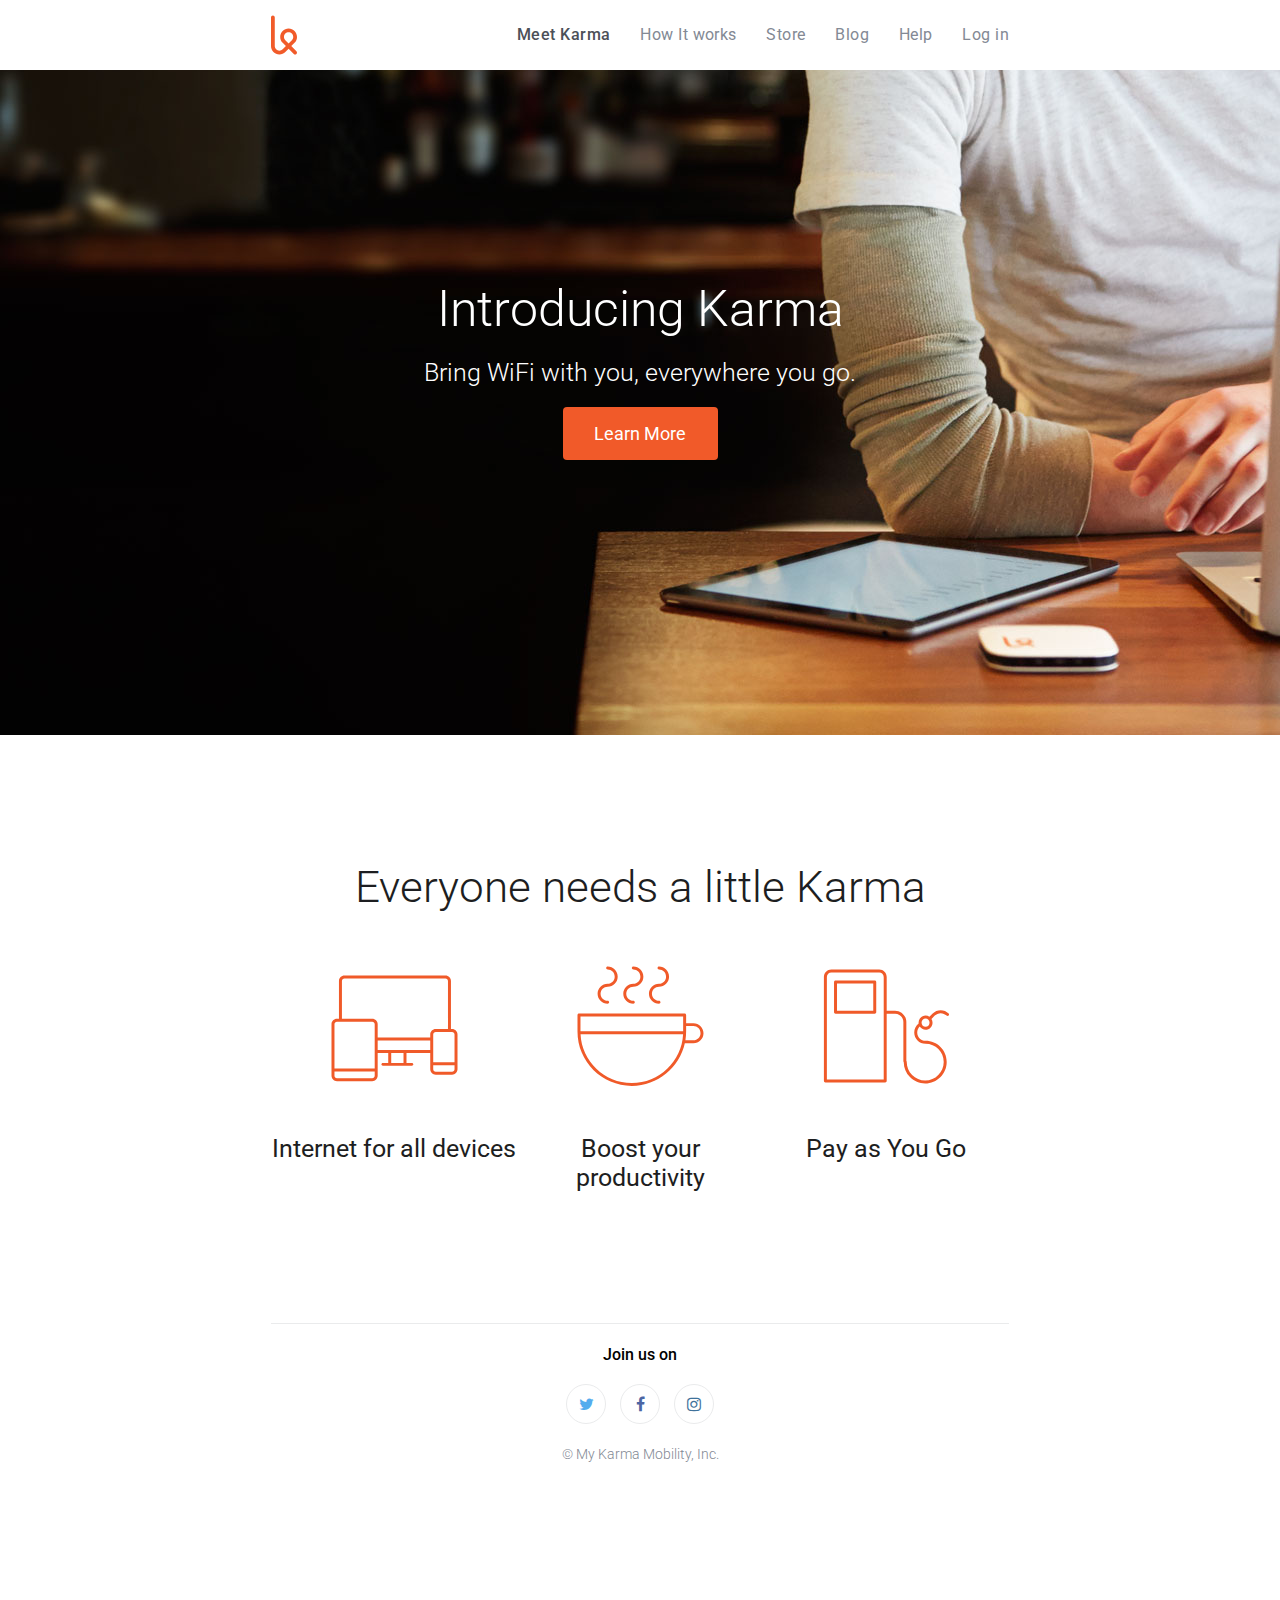
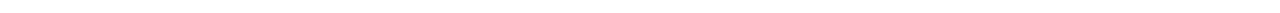
<file: index.html>
<!DOCTYPE html>
<html lang="en">
<head>
	<meta charset="UTF-8">
	<title>Karma clone</title>
	<link rel="stylesheet" type="text/css" href="css/normalize.css">
	<link rel="stylesheet" type="text/css" href="css/style.css">
	<link href='//fonts.googleapis.com/css?family=Roboto:400,500,300' rel='stylesheet' type='text/css'>
	<link href="//maxcdn.bootstrapcdn.com/font-awesome/4.3.0/css/font-awesome.min.css" rel="stylesheet">
	<link rel="shortcut icon" type="image/x-icon"  href="favicon.ico">
</head>
<body>
	<nav class="top-navigation">
		<div class="content">
			<ul class="links">
				<li class="active">Meet Karma</li>
				<li>How It works</li>
				<li>Store</li>
				<li>Blog</li>
				<li>Help</li>
				<li>Log in</li>
			</ul>
			<img class="logo" src="img/karma-logo.svg" alt="Karma" width="26px">
		</div>
	</nav>
	<section class="introduction">
		<div class="content">
			<h1>Introducing Karma</h1>
			<h3>Bring WiFi with you, everywhere you go.</h3>
			<button class="big-button">Learn More</button>
		</div>
	</section>
	<section class="cases">
		<div class="content">
			<h2>Everyone needs a little Karma</h2>
			<ul class="devices">
				<li>
					<img src="img/icon-devices.svg" alt="Internet for all devices image" width="127px" height="127px">
					<div class="caption">
						<h3>Internet for all devices</h3>
					</div>
				</li>
				<li>
					<img src="img/icon-coffee.svg" alt="Boost your productivity image" width="127px" height="127px">
					<div class="caption">
						<h3>Boost your productivity</h3>
					</div>
				</li>
				<li>
					<img src="img/icon-refill.svg" alt="Pay as You Go image" width="127px" height="127px">
					<div class="caption">
						<h3>Pay as You Go</h3>
					</div>
				</li>
			</ul>
		</div>
	</section>
	<footer class="social">
		<div class="content">
			<hr>
			<h5>Join us on</h5>
			<ul class="icons">
				<li>
					<i class="fa fa-twitter"></i>
				</li>
				<li>
					<i class="fa fa-facebook"></i>
				</li>
				<li>
					<i class="fa fa-instagram"></i>
				</li>
			</ul>
			<span class="copyright">&copy; My Karma Mobility, Inc.</span>
		</div>
	</footer>
</body>
</html>
</file>
<file: css/style.css>
html, body, div, span, applet, object, iframe,
h1, h2, h3, h4, h5, h6, p, blockquote, pre,
a, abbr, acronym, address, big, cite, code,
del, dfn, em, img, ins, kbd, q, s, samp,
small, strike, strong, sub, sup, tt, var,
b, u, i, center,
dl, dt, dd, ol, ul, li,
fieldset, form, label, legend,
table, caption, tbody, tfoot, thead, tr, th, td,
article, aside, canvas, details, embed, 
figure, figcaption, footer, header, hgroup, 
menu, nav, output, ruby, section, summary,
time, mark, audio, video {
    margin: 0;
    padding: 0;
    border: 0;
    font-size: 100%;
    font: inherit;
    vertical-align: baseline;
    box-sizing: border-box;
}
/* Custom Styles */

body {
  background-color: LightGray;
  font-family: 'Roboto', sans-serif;
  -webkit-font-smoothing: antialiased;
}

/*div {
  border: 1px solid Chocolate;
}*/

.content {
  margin: 0 auto;
  padding: 0 0.938rem;
  min-width: 37.5rem;
}

/* Navigation section */
.top-navigation {
  background-color: #fff;
  letter-spacing: 0.03em;
  position: fixed;
  width: 100%;
  z-index: 9999;
}
.top-navigation > .content {
  height: 70px;
}

.top-navigation .logo {
  height: 70px;
}

.top-navigation .links {
  float: right;
  color: #838994;
  font-size: 16px;
  margin-top: 25px;
}

.top-navigation .links li {
  display: inline-block;
  margin-left: 25px;
}

.top-navigation .links > .active {
  color: #4c5058;
  font-weight: 500;
}

.top-navigation .links li:hover {
  cursor: pointer;
  color: #333333;
}
/* Introduction section */
.introduction {
  background-image: url('../img/first-background.jpg');
  background-position: center bottom;
  background-repeat: no-repeat;
  background-size: cover;
  height: 45.938rem;
  overflow: auto;
}
.introduction h1, .introduction h3 {
  color: #fff;
  text-align: center;
  font-weight: 300;
}

.introduction h1 {
  margin-top: 17.5rem;
  font-size: 3.125rem;
}

.introduction h3 {
  margin-top: 1.25rem;
  font-size: 1.563rem;
}

/* Buttons */
.big-button {
  width: 9.688rem;
  background-color: #f15a29;
  border-color: #f15a29;
  border-style: none;
  border-radius: 4px;
  text-shadow: none;
  padding: 1rem 1.125rem;
  color: #fff;
  font-size: 1.125rem;
  display: block;
  margin: 1.25rem auto;
}

.big-button:hover {
  background-color: #d9400e;
  border-color: #cf3d0e;
  cursor: pointer;
}

/* Three-Icon section */
.cases {
  background-color: #fff;
  padding-bottom: 5rem;
  overflow: hidden;
}

.cases .content {
  margin-top: 7.875rem;
  padding: none;
  color: #1d1e21;
  text-align: center;
}

.cases h2 {
  font-size: 2.75rem;
  margin: 1.625rem 0 3.125rem;
  font-weight: 300;
}

.cases .devices > li{
  width: 33.3333333%;
  float: left;
  display: inline-block;
}

.cases .devices h3{
  font-weight: 400;
  font-size: 1.563rem;
  margin: 2.5rem 0px 1.875rem;
}

/* Footer section */
.social {
  background-color: #fff;
  padding-bottom: 9.375rem;
  text-align: center;
  overflow: auto;
}

.social h5 {
  font-weight: 500;
}

.social .icons li {
  border-radius: 1.25rem;
  width: 2.5rem;
  height: 2.5rem;
  display: inline-block;
  border: 1px solid #eaebec;
  margin: 1.25rem 5px;
  padding: 0.625rem 0;
  text-align: center;
}

.social .icons > li:hover {
  cursor: pointer;
}

.social .fa-twitter {
  color: #55acee;
}

.social .fa-facebook {
  color: #4c66a4;
}

.social .fa-instagram {
  color: #3f729b;
}

.social hr {
  border: 0;
  border-top: 1px solid #eaebec;
  margin: 1.313rem 0;
}

.social .copyright {
  font-size: 0.9rem;
  font-weight: 300;
  color: #838994;
}

/**
 * Responsive Design
 */
@media (min-width: 48rem) {
    .content {
        width: 46rem;
    }
}
@media (min-width: 62rem) {
    .content {
        width: 60rem;
    }
}
@media (min-width: 75rem) {
    .content {
        width: 60%;
    }
}
</file>
